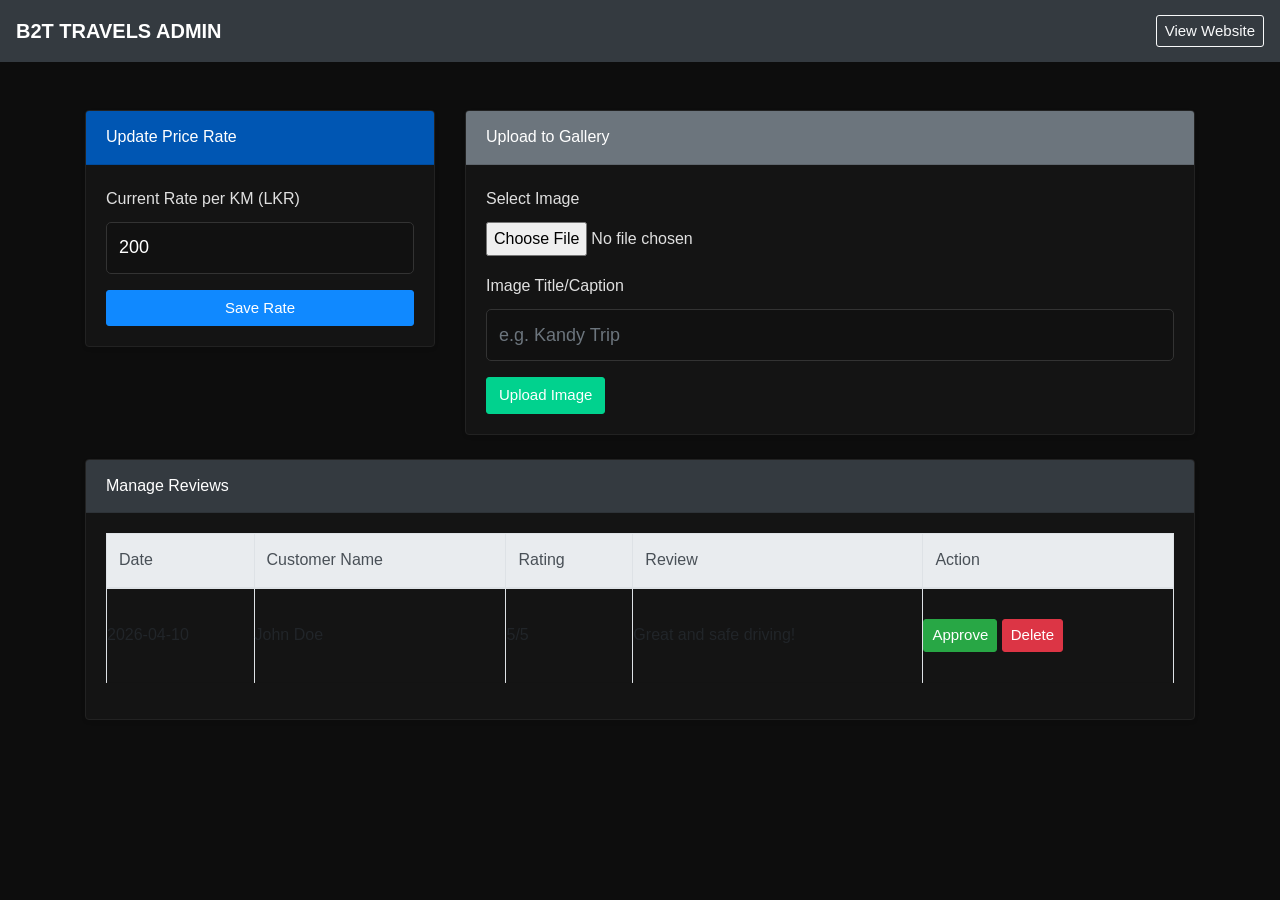
<file: admin.html>
<!DOCTYPE html>
<html lang="en">
<head>
    <title>B2T Admin Panel</title>
    <meta charset="utf-8">
    <meta name="viewport" content="width=device-width, initial-scale=1, shrink-to-fit=no">
    <link rel="stylesheet" href="css/bootstrap.min.css">
    <link rel="stylesheet" href="css/style.css">
</head>
<body class="bg-light">
    <nav class="navbar navbar-dark bg-dark">
        <a class="navbar-brand" href="#">B2T Travels Admin</a>
        <a href="index.html" class="btn btn-outline-light btn-sm">View Website</a>
    </nav>

    <div class="container mt-5">
        <div class="row">
            <div class="col-md-4 mb-4">
                <div class="card shadow-sm">
                    <div class="card-header bg-primary text-white">Update Price Rate</div>
                    <div class="card-body">
                        <form>
                            <div class="form-group">
                                <label>Current Rate per KM (LKR)</label>
                                <input type="number" class="form-control" value="200">
                            </div>
                            <button type="submit" class="btn btn-primary btn-block">Save Rate</button>
                        </form>
                    </div>
                </div>
            </div>

            <div class="col-md-8 mb-4">
                <div class="card shadow-sm">
                    <div class="card-header bg-secondary text-white">Upload to Gallery</div>
                    <div class="card-body">
                        <form enctype="multipart/form-data">
                            <div class="form-group">
                                <label>Select Image</label>
                                <input type="file" class="form-control-file">
                            </div>
                            <div class="form-group">
                                <label>Image Title/Caption</label>
                                <input type="text" class="form-control" placeholder="e.g. Kandy Trip">
                            </div>
                            <button type="submit" class="btn btn-secondary">Upload Image</button>
                        </form>
                    </div>
                </div>
            </div>
        </div>

        <div class="row">
            <div class="col-md-12">
                <div class="card shadow-sm">
                    <div class="card-header bg-dark text-white">Manage Reviews</div>
                    <div class="card-body">
                        <table class="table table-bordered">
                            <thead class="thead-light">
                                <tr>
                                    <th>Date</th>
                                    <th>Customer Name</th>
                                    <th>Rating</th>
                                    <th>Review</th>
                                    <th>Action</th>
                                </tr>
                            </thead>
                            <tbody>
                                <tr>
                                    <td>2026-04-10</td>
                                    <td>John Doe</td>
                                    <td>5/5</td>
                                    <td>Great and safe driving!</td>
                                    <td>
                                        <button class="btn btn-sm btn-success">Approve</button>
                                        <button class="btn btn-sm btn-danger">Delete</button>
                                    </td>
                                </tr>
                            </tbody>
                        </table>
                    </div>
                </div>
            </div>
        </div>
    </div>
</body>
</html>
</file>
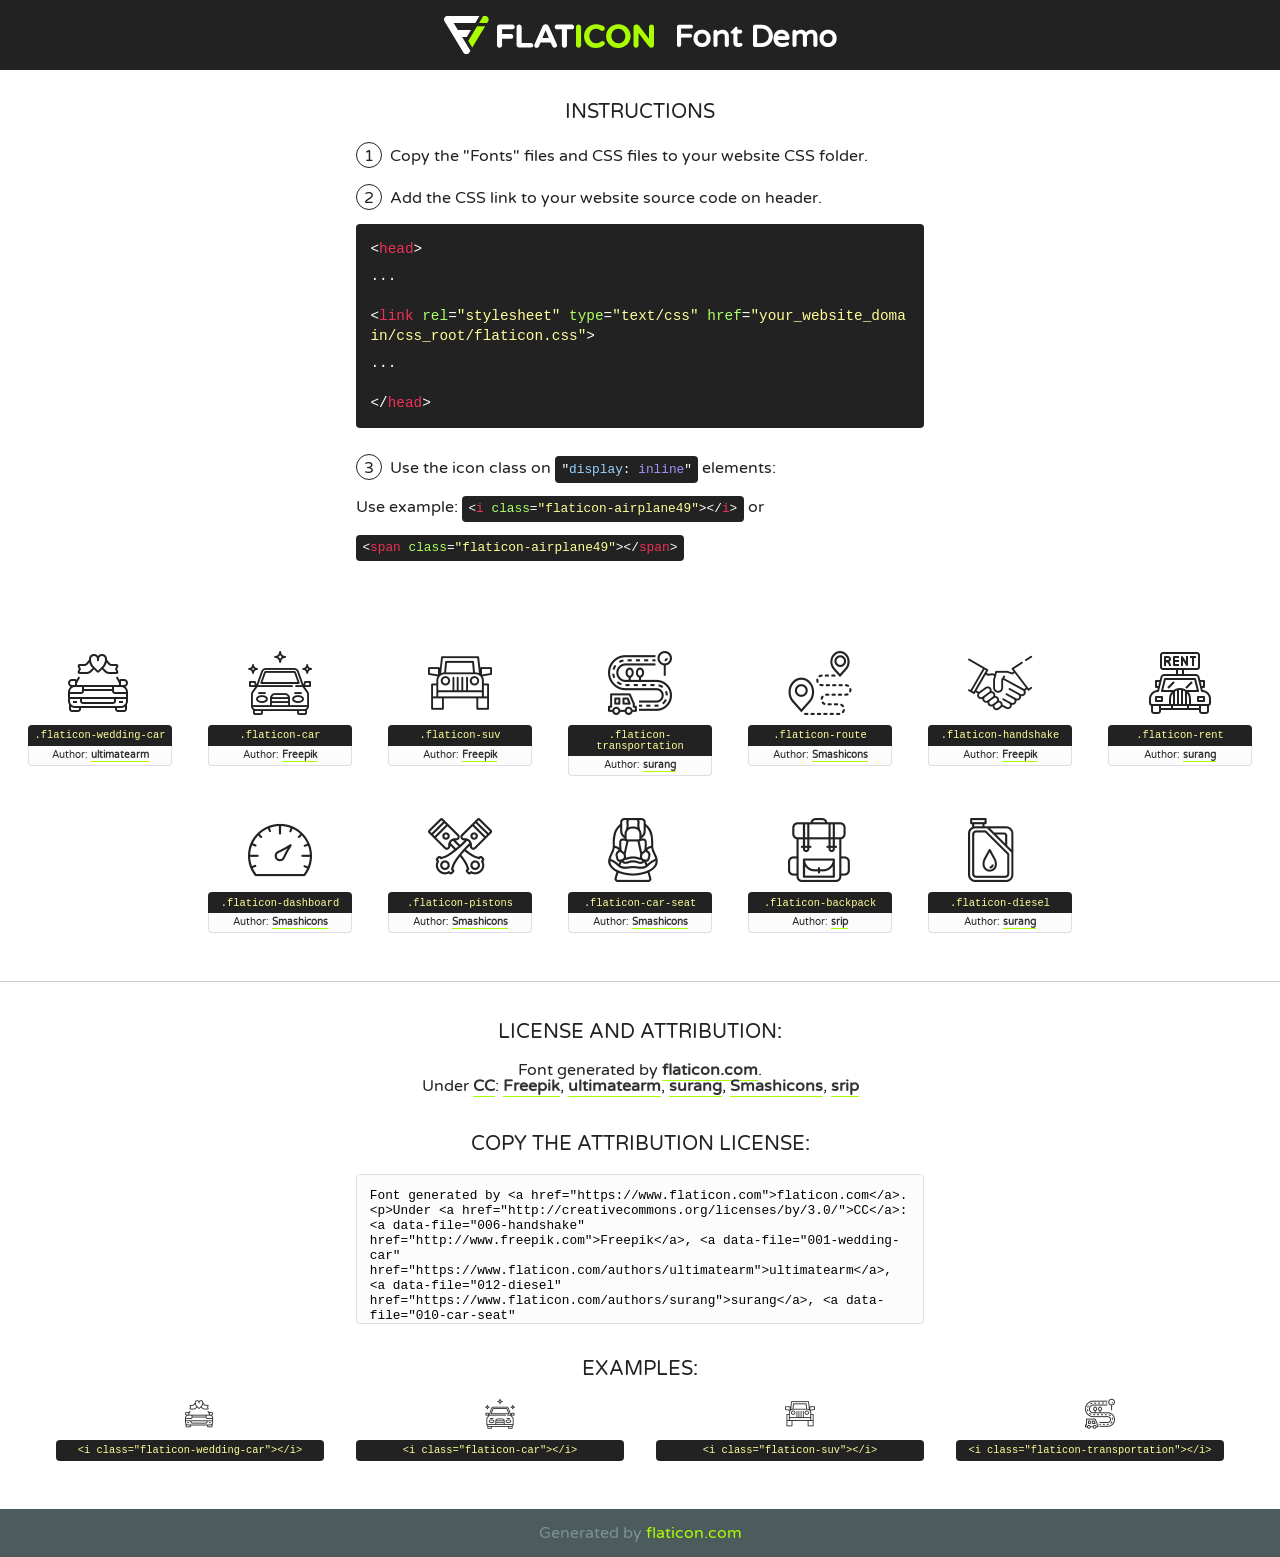
<file: fonts/flaticon/font/flaticon.html>
<!DOCTYPE html>
<!--
  Flaticon icon font: Flaticon
  Creation date: 29/10/2019 06:11
-->
<html>
<!DOCTYPE html>
<html>

<head>
    <title>Flaticon WebFont</title>
    <link href="http://fonts.googleapis.com/css?family=Varela+Round" rel="stylesheet" type="text/css" />
    <link rel="stylesheet" type="text/css" href="flaticon.css">
    <meta charset="UTF-8">
    <style>
    html, body, div, span, applet, object, iframe,
    h1, h2, h3, h4, h5, h6, p, blockquote, pre,
    a, abbr, acronym, address, big, cite, code,
    del, dfn, em, img, ins, kbd, q, s, samp,
    small, strike, strong, sub, sup, tt, var,
    b, u, i, center,
    dl, dt, dd, ol, ul, li,
    fieldset, form, label, legend,
    table, caption, tbody, tfoot, thead, tr, th, td,
    article, aside, canvas, details, embed, 
    figure, figcaption, footer, header, hgroup, 
    menu, nav, output, ruby, section, summary,
    time, mark, audio, video {
        margin: 0;
        padding: 0;
        border: 0;
        font-size: 100%;
        font: inherit;
        vertical-align: baseline;
    }
    /* HTML5 display-role reset for older browsers */
    article, aside, details, figcaption, figure, 
    footer, header, hgroup, menu, nav, section {
        display: block;
    }
    body {
        line-height: 1;
    }
    ol, ul {
        list-style: none;
    }
    blockquote, q {
        quotes: none;
    }
    blockquote:before, blockquote:after,
    q:before, q:after {
        content: '';
        content: none;
    }
    table {
        border-collapse: collapse;
        border-spacing: 0;
    }
    body {
        font-family: 'Varela Round', Helvetica, Arial, sans-serif;
        font-size: 16px;
        color: #222;
    }
    a {
        color: #333;
        border-bottom: 1px solid #a9fd00;
        font-weight: bold;
        text-decoration: none;
    }
    * {
        -moz-box-sizing: border-box;
        -webkit-box-sizing: border-box;
        box-sizing: border-box;
        margin: 0;
        padding: 0;
    }
    [class^="flaticon-"]:before, [class*=" flaticon-"]:before, [class^="flaticon-"]:after, [class*=" flaticon-"]:after {
        font-family: Flaticon;
        font-size: 30px;
        font-style: normal;
        margin-left: 20px;
        color: #333;
    }
    .wrapper {
        max-width: 600px;
        margin: auto;
        padding: 0 1em;
    }
    .title {
        font-size: 1.25em;
        text-align: center;
        margin-bottom: 1em;
        text-transform: uppercase;
    }
    header {
        text-align: center;
        background-color: #222;
        color: #fff;
        padding: 1em;
    }
    header .logo {
        width: 210px;
        height: 38px;
        display: inline-block;
        vertical-align: middle;
        margin-right: 1em;
        border: none;
    }
    header strong {
        font-size: 1.95em;
        font-weight: bold;
        vertical-align: middle;
        margin-top: 5px;
        display: inline-block;
    }
    .demo {
        margin: 2em auto;
        line-height: 1.25em;
    }
    .demo ul li {
        margin-bottom: 1em;
    }
    .demo ul li .num {
        color: #222;
        border-radius: 20px;
        display: inline-block;
        width: 26px;
        padding: 3px;
        height: 26px;
        text-align: center;
        margin-right: 0.5em;
        border: 1px solid #222;
    }
    .demo ul li code {
        background-color: #222;
        border-radius: 4px;
        padding: 0.25em 0.5em;
        display: inline-block;
        color: #fff;
        font-family: Consolas,Monaco,Lucida Console,Liberation Mono,DejaVu Sans Mono,Bitstream Vera Sans Mono,Courier New, monospace;
        font-weight: lighter;
        margin-top: 1em;
        font-size: 0.8em;
        word-break: break-all;
    }
    .demo ul li code.big {
        padding: 1em;
        font-size: 0.9em;
    }
    .demo ul li code .red {
        color: #EF3159;
    }
    .demo ul li code .green {
        color: #ACFF65;
    }
    .demo ul li code .yellow {
        color: #FFFF99;
    }
    .demo ul li code .blue {
        color: #99D3FF;
    }
    .demo ul li code .purple {
        color: #A295FF;
    }
    .demo ul li code .dots {
        margin-top: 0.5em;
        display: block;
    }
    #glyphs {
        border-bottom: 1px solid #ccc;
        padding: 2em 0;
        text-align: center;
    }
    .glyph {
        display: inline-block;
        width: 9em;
        margin: 1em;
        text-align: center;
        vertical-align: top;
        background: #FFF;
    }
    .glyph .glyph-icon {
        padding: 10px;
        display: block;
        font-family:"Flaticon";
        font-size: 64px;
        line-height: 1;
    }
    .glyph .glyph-icon:before {
        font-size: 64px;
        color: #222;
        margin-left: 0;
    }
    .class-name {
        font-size: 0.65em;
        background-color: #222;
        color: #fff;
        border-radius: 4px 4px 0 0;
        padding: 0.5em;
        color: #FFFF99;
        font-family: Consolas,Monaco,Lucida Console,Liberation Mono,DejaVu Sans Mono,Bitstream Vera Sans Mono,Courier New, monospace;
    }
    .author-name {
        font-size: 0.6em;
        background-color: #fcfcfd;
        border: 1px solid #DEDEE4;
        border-top: 0;
        border-radius: 0 0 4px 4px;
        padding: 0.5em;
    }
    .class-name:last-child {
        font-size: 10px;
        color:#888;
    }
    .class-name:last-child a {
        font-size: 10px;
        color:#555;
    }
    .class-name:last-child a:hover {
        color:#a9fd00;
    }
    .glyph > input {
        display: block;
        width: 100px;
        margin: 5px auto;
        text-align: center;
        font-size: 12px;
        cursor: text;
    }
    .glyph > input.icon-input {
        font-family:"Flaticon";
        font-size: 16px;
        margin-bottom: 10px;
    }
    .attribution .title {
        margin-top: 2em;
    }
    .attribution textarea {
        background-color: #fcfcfd;
        padding: 1em;
        border: none;
        box-shadow: none;
        border: 1px solid #DEDEE4;
        border-radius: 4px;
        resize: none;
        width: 100%;
        height: 150px;
        font-size: 0.8em;
        font-family: Consolas,Monaco,Lucida Console,Liberation Mono,DejaVu Sans Mono,Bitstream Vera Sans Mono,Courier New, monospace;
        -webkit-appearance: none;
    }
    .iconsuse {
        margin: 2em auto;
        text-align: center;
        max-width: 1200px;
    }
    .iconsuse:after {
        content: '';
        display: table;
        clear: both;
    }
    .iconsuse .image {
        float: left;
        width: 25%;
        padding: 0 1em;
    }
    .iconsuse .image p {
        margin-bottom: 1em;
    }
    .iconsuse .image span {
        display: block;
        font-size: 0.65em;
        background-color: #222;
        color: #fff;
        border-radius: 4px;
        padding: 0.5em;
        color: #FFFF99;
        margin-top: 1em;
        font-family: Consolas,Monaco,Lucida Console,Liberation Mono,DejaVu Sans Mono,Bitstream Vera Sans Mono,Courier New, monospace;
    }
    #footer {
        text-align: center;
        background-color: #4C5B5C;
        color: #7c9192;
        padding: 1em;
    }
    #footer a {
        border: none;
        color: #a9fd00;
        font-weight: normal;
    }
    @media (max-width: 960px) {
        .iconsuse .image {
            width: 50%;
        }
    }
    @media (max-width: 560px) {
        .iconsuse .image {
            width: 100%;
        }
    }
    </style>
</head>

<body class="characters-off">

    <header>
        <a href="https://www.flaticon.com" target="_blank" class="logo">
            <svg version="1.1" xmlns="http://www.w3.org/2000/svg" xmlns:xlink="http://www.w3.org/1999/xlink" xmlns:a="http://ns.adobe.com/AdobeSVGViewerExtensions/3.0/" viewBox="0 0 560.875 102.036" enable-background="new 0 0 560.875 102.036" xml:space="preserve">
                <defs>
                </defs>
                <g>
                    <g class="letters">
                        <path fill="#ffffff" d="M141.596,29.675c0-3.777,2.985-6.767,6.764-6.767h34.438c3.426,0,6.15,2.728,6.15,6.15
                        c0,3.43-2.724,6.149-6.15,6.149h-27.674v13.091h23.719c3.429,0,6.151,2.724,6.151,6.15c0,3.43-2.723,6.149-6.151,6.149h-23.719
                        v17.574c0,3.773-2.986,6.761-6.764,6.761c-3.779,0-6.764-2.989-6.764-6.761V29.675z"></path>
                        <path fill="#ffffff" d="M193.844,29.149c0-3.781,2.985-6.767,6.764-6.767c3.776,0,6.763,2.985,6.763,6.767v42.957h25.039
                        c3.426,0,6.149,2.726,6.149,6.153c0,3.425-2.723,6.15-6.149,6.15h-31.802c-3.779,0-6.764-2.986-6.764-6.768V29.149z"></path>
                        <path fill="#ffffff" d="M241.891,75.71l21.438-48.407c1.492-3.341,4.215-5.357,7.906-5.357h0.792
                        c3.686,0,6.323,2.017,7.815,5.357l21.439,48.407c0.436,0.967,0.701,1.845,0.701,2.723c0,3.602-2.809,6.501-6.414,6.501
                        c-3.161,0-5.269-1.845-6.499-4.655l-4.132-9.661h-27.059l-4.301,10.102c-1.144,2.631-3.426,4.214-6.237,4.214
                        c-3.517,0-6.24-2.81-6.24-6.325C241.1,77.64,241.451,76.677,241.891,75.71z M279.932,58.666l-8.521-20.297l-8.526,20.297H279.932
                        z"></path>
                        <path fill="#ffffff" d="M314.864,35.387H301.86c-3.429,0-6.239-2.813-6.239-6.238c0-3.429,2.811-6.24,6.239-6.24h39.533
                        c3.426,0,6.237,2.811,6.237,6.24c0,3.425-2.811,6.238-6.237,6.238h-13.001v42.785c0,3.773-2.99,6.761-6.764,6.761
                        c-3.779,0-6.764-2.989-6.764-6.761V35.387z"></path>
                        <path fill="#A9FD00" d="M352.615,29.149c0-3.781,2.985-6.767,6.767-6.767c3.774,0,6.761,2.985,6.761,6.767v49.024
                        c0,3.773-2.987,6.761-6.761,6.761c-3.781,0-6.767-2.989-6.767-6.761V29.149z"></path>
                        <path fill="#A9FD00" d="M374.132,53.836v-0.179c0-17.481,13.178-31.801,32.065-31.801c9.22,0,15.459,2.458,20.557,6.238
                        c1.402,1.054,2.637,2.985,2.637,5.357c0,3.692-2.985,6.59-6.681,6.59c-1.845,0-3.071-0.702-4.044-1.319
                        c-3.776-2.813-7.729-4.393-12.562-4.393c-10.364,0-17.831,8.611-17.831,19.154v0.173c0,10.542,7.291,19.329,17.831,19.329
                        c5.715,0,9.492-1.756,13.359-4.834c1.049-0.874,2.458-1.491,4.039-1.491c3.429,0,6.325,2.813,6.325,6.236
                        c0,2.106-1.056,3.78-2.282,4.834c-5.539,4.834-12.036,7.733-21.878,7.733C387.572,85.464,374.132,71.493,374.132,53.836z"></path>
                        <path fill="#A9FD00" d="M433.009,53.836v-0.179c0-17.481,13.79-31.801,32.766-31.801c18.981,0,32.592,14.143,32.592,31.628v0.173
                        c0,17.483-13.785,31.807-32.769,31.807C446.625,85.464,433.009,71.32,433.009,53.836z M484.224,53.836v-0.179
                        c0-10.539-7.725-19.326-18.626-19.326c-10.893,0-18.449,8.611-18.449,19.154v0.173c0,10.542,7.73,19.329,18.626,19.329
                        C476.676,72.986,484.224,64.378,484.224,53.836z"></path>
                        <path fill="#A9FD00" d="M506.233,29.321c0-3.774,2.99-6.763,6.767-6.763h1.401c3.252,0,5.183,1.583,7.029,3.953l26.093,34.265
                        V29.059c0-3.692,2.99-6.677,6.681-6.677c3.683,0,6.671,2.985,6.671,6.677v48.934c0,3.78-2.987,6.765-6.764,6.765h-0.436
                        c-3.257,0-5.188-1.581-7.034-3.953l-27.056-35.492v32.944c0,3.687-2.985,6.676-6.678,6.676c-3.683,0-6.673-2.989-6.673-6.676
                        V29.321z"></path>
                    </g>
                    <g class="insignia">
                        <path fill="#ffffff" d="M48.372,56.137h12.517l11.156-18.537H37.186L25.688,18.539h57.825L94.668,0H9.271
                        C5.925,0,2.842,1.801,1.198,4.716c-1.644,2.907-1.593,6.482,0.134,9.343l50.38,83.501c1.678,2.781,4.689,4.476,7.938,4.476
                        c3.246,0,6.257-1.695,7.935-4.476l2.898-4.804L48.372,56.137z"></path>
                        <g class="i">
                            <path fill="#A9FD00" d="M93.575,18.539h0.031v0.004l21.652,0.004l2.705-4.488c1.727-2.861,1.778-6.436,0.133-9.343
                            C116.454,1.801,113.371,0,110.026,0h-5.294L93.575,18.539z"></path>
                            <polygon fill="#A9FD00" points="88.291,27.356 64.725,66.486 75.519,84.404 109.942,27.356"></polygon>
                        </g>
                    </g>
                </g>
            </svg>
        </a>
        <strong>Font Demo</strong>
    </header>


    <section class="demo wrapper">

        <p class="title">Instructions</p>

        <ul>
            <li>
                <span class="num">1</span>Copy the "Fonts" files and CSS files to your website CSS folder.
            </li>
            <li>
                <span class="num">2</span>Add the CSS link to your website source code on header.
                <code class="big">
                    &lt;<span class="red">head</span>&gt;
                    <br/><span class="dots">...</span>
                    <br/>&lt;<span class="red">link</span> <span class="green">rel</span>=<span class="yellow">"stylesheet"</span> <span class="green">type</span>=<span class="yellow">"text/css"</span> <span class="green">href</span>=<span class="yellow">"your_website_domain/css_root/flaticon.css"</span>&gt;
                    <br/><span class="dots">...</span>
                    <br/>&lt;/<span class="red">head</span>&gt;
                </code>
            </li>

            <li>
                <p>
                    <span class="num">3</span>Use the icon class on <code>"<span class="blue">display</span>:<span class="purple"> inline</span>"</code> elements:
                    <br />
                    Use example: <code>&lt;<span class="red">i</span> <span class="green">class</span>=<span class="yellow">&quot;flaticon-airplane49&quot;</span>&gt;&lt;/<span class="red">i</span>&gt;</code> or <code>&lt;<span class="red">span</span> <span class="green">class</span>=<span class="yellow">&quot;flaticon-airplane49&quot;</span>&gt;&lt;/<span class="red">span</span>&gt;</code>
            </li>
        </ul>

    </section>




   <section id="glyphs">          
    
      
        <div class="glyph"><div class="glyph-icon flaticon-wedding-car"></div>
            <div class="class-name">.flaticon-wedding-car</div>
            <div class="author-name">Author: <a data-file="001-wedding-car" href="https://www.flaticon.com/authors/ultimatearm">ultimatearm</a> </div> 
        </div>        
        
        <div class="glyph"><div class="glyph-icon flaticon-car"></div>
            <div class="class-name">.flaticon-car</div>
            <div class="author-name">Author: <a data-file="002-car" href="http://www.freepik.com">Freepik</a> </div> 
        </div>        
        
        <div class="glyph"><div class="glyph-icon flaticon-suv"></div>
            <div class="class-name">.flaticon-suv</div>
            <div class="author-name">Author: <a data-file="003-suv" href="http://www.freepik.com">Freepik</a> </div> 
        </div>        
        
        <div class="glyph"><div class="glyph-icon flaticon-transportation"></div>
            <div class="class-name">.flaticon-transportation</div>
            <div class="author-name">Author: <a data-file="004-transportation" href="https://www.flaticon.com/authors/surang">surang</a> </div> 
        </div>        
        
        <div class="glyph"><div class="glyph-icon flaticon-route"></div>
            <div class="class-name">.flaticon-route</div>
            <div class="author-name">Author: <a data-file="005-route" href="https://www.flaticon.com/authors/smashicons">Smashicons</a> </div> 
        </div>        
        
        <div class="glyph"><div class="glyph-icon flaticon-handshake"></div>
            <div class="class-name">.flaticon-handshake</div>
            <div class="author-name">Author: <a data-file="006-handshake" href="http://www.freepik.com">Freepik</a> </div> 
        </div>        
        
        <div class="glyph"><div class="glyph-icon flaticon-rent"></div>
            <div class="class-name">.flaticon-rent</div>
            <div class="author-name">Author: <a data-file="007-rent" href="https://www.flaticon.com/authors/surang">surang</a> </div> 
        </div>        
        
        <div class="glyph"><div class="glyph-icon flaticon-dashboard"></div>
            <div class="class-name">.flaticon-dashboard</div>
            <div class="author-name">Author: <a data-file="008-dashboard" href="https://www.flaticon.com/authors/smashicons">Smashicons</a> </div> 
        </div>        
        
        <div class="glyph"><div class="glyph-icon flaticon-pistons"></div>
            <div class="class-name">.flaticon-pistons</div>
            <div class="author-name">Author: <a data-file="009-pistons" href="https://www.flaticon.com/authors/smashicons">Smashicons</a> </div> 
        </div>        
        
        <div class="glyph"><div class="glyph-icon flaticon-car-seat"></div>
            <div class="class-name">.flaticon-car-seat</div>
            <div class="author-name">Author: <a data-file="010-car-seat" href="https://www.flaticon.com/authors/smashicons">Smashicons</a> </div> 
        </div>        
        
        <div class="glyph"><div class="glyph-icon flaticon-backpack"></div>
            <div class="class-name">.flaticon-backpack</div>
            <div class="author-name">Author: <a data-file="011-backpack" href="https://www.flaticon.com/authors/srip">srip</a> </div> 
        </div>        
        
        <div class="glyph"><div class="glyph-icon flaticon-diesel"></div>
            <div class="class-name">.flaticon-diesel</div>
            <div class="author-name">Author: <a data-file="012-diesel" href="https://www.flaticon.com/authors/surang">surang</a> </div> 
        </div>        
        

    </section>



    <section class="attribution wrapper"   style="text-align:center;">

      <div class="title">License and attribution:</div><div class="attrDiv">Font generated by <a href="https://www.flaticon.com">flaticon.com</a>. <div><p>Under <a href="http://creativecommons.org/licenses/by/3.0/">CC</a>: <a data-file="006-handshake" href="http://www.freepik.com">Freepik</a>, <a data-file="001-wedding-car" href="https://www.flaticon.com/authors/ultimatearm">ultimatearm</a>, <a data-file="012-diesel" href="https://www.flaticon.com/authors/surang">surang</a>, <a data-file="010-car-seat" href="https://www.flaticon.com/authors/smashicons">Smashicons</a>, <a data-file="011-backpack" href="https://www.flaticon.com/authors/srip">srip</a></p>  </div>
      </div>
      <div class="title">Copy the Attribution License:</div>

    <textarea onclick="this.focus();this.select();">Font generated by &lt;a href=&quot;https://www.flaticon.com&quot;&gt;flaticon.com&lt;/a&gt;. <p>Under <a href="http://creativecommons.org/licenses/by/3.0/">CC</a>: <a data-file="006-handshake" href="http://www.freepik.com">Freepik</a>, <a data-file="001-wedding-car" href="https://www.flaticon.com/authors/ultimatearm">ultimatearm</a>, <a data-file="012-diesel" href="https://www.flaticon.com/authors/surang">surang</a>, <a data-file="010-car-seat" href="https://www.flaticon.com/authors/smashicons">Smashicons</a>, <a data-file="011-backpack" href="https://www.flaticon.com/authors/srip">srip</a></p>  
     </textarea>

    </section>

    <section class="iconsuse">

          <div class="title">Examples:</div>            
             
            <div class="image">
                <p>
                    <i class="glyph-icon flaticon-wedding-car"></i> 
                    <span>&lt;i class=&quot;flaticon-wedding-car&quot;&gt;&lt;/i&gt;</span>
                </p>
            </div>
            
            <div class="image">
                <p>
                    <i class="glyph-icon flaticon-car"></i> 
                    <span>&lt;i class=&quot;flaticon-car&quot;&gt;&lt;/i&gt;</span>
                </p>
            </div>
            
            <div class="image">
                <p>
                    <i class="glyph-icon flaticon-suv"></i> 
                    <span>&lt;i class=&quot;flaticon-suv&quot;&gt;&lt;/i&gt;</span>
                </p>
            </div>
            
            <div class="image">
                <p>
                    <i class="glyph-icon flaticon-transportation"></i> 
                    <span>&lt;i class=&quot;flaticon-transportation&quot;&gt;&lt;/i&gt;</span>
                </p>
            </div>
                       
        </div>
                            
    </section>

<div id="footer">
    <div>Generated by <a href="https://www.flaticon.com">flaticon.com</a>
    </div>
</div>



</body>
</html>
</file>
<file: fonts/flaticon/font/flaticon.css>
/*
  	Flaticon icon font: Flaticon
  	Creation date: 29/10/2019 06:11
  	*/

@font-face {
  font-family: "Flaticon";
  src: url("./Flaticon.eot");
  src: url("./Flaticon.eot?#iefix") format("embedded-opentype"),
       url("./Flaticon.woff2") format("woff2"),
       url("./Flaticon.woff") format("woff"),
       url("./Flaticon.ttf") format("truetype"),
       url("./Flaticon.svg#Flaticon") format("svg");
  font-weight: normal;
  font-style: normal;
}

@media screen and (-webkit-min-device-pixel-ratio:0) {
  @font-face {
    font-family: "Flaticon";
    src: url("./Flaticon.svg#Flaticon") format("svg");
  }
}

[class^="flaticon-"]:before, [class*=" flaticon-"]:before,
[class^="flaticon-"]:after, [class*=" flaticon-"]:after {   
  font-family: Flaticon;
        font-size: 20px;
font-style: normal;
margin-left: 20px;
}

.flaticon-wedding-car:before { content: "\f100"; }
.flaticon-car:before { content: "\f101"; }
.flaticon-suv:before { content: "\f102"; }
.flaticon-transportation:before { content: "\f103"; }
.flaticon-route:before { content: "\f104"; }
.flaticon-handshake:before { content: "\f105"; }
.flaticon-rent:before { content: "\f106"; }
.flaticon-dashboard:before { content: "\f107"; }
.flaticon-pistons:before { content: "\f108"; }
.flaticon-car-seat:before { content: "\f109"; }
.flaticon-backpack:before { content: "\f10a"; }
.flaticon-diesel:before { content: "\f10b"; }
</file>
